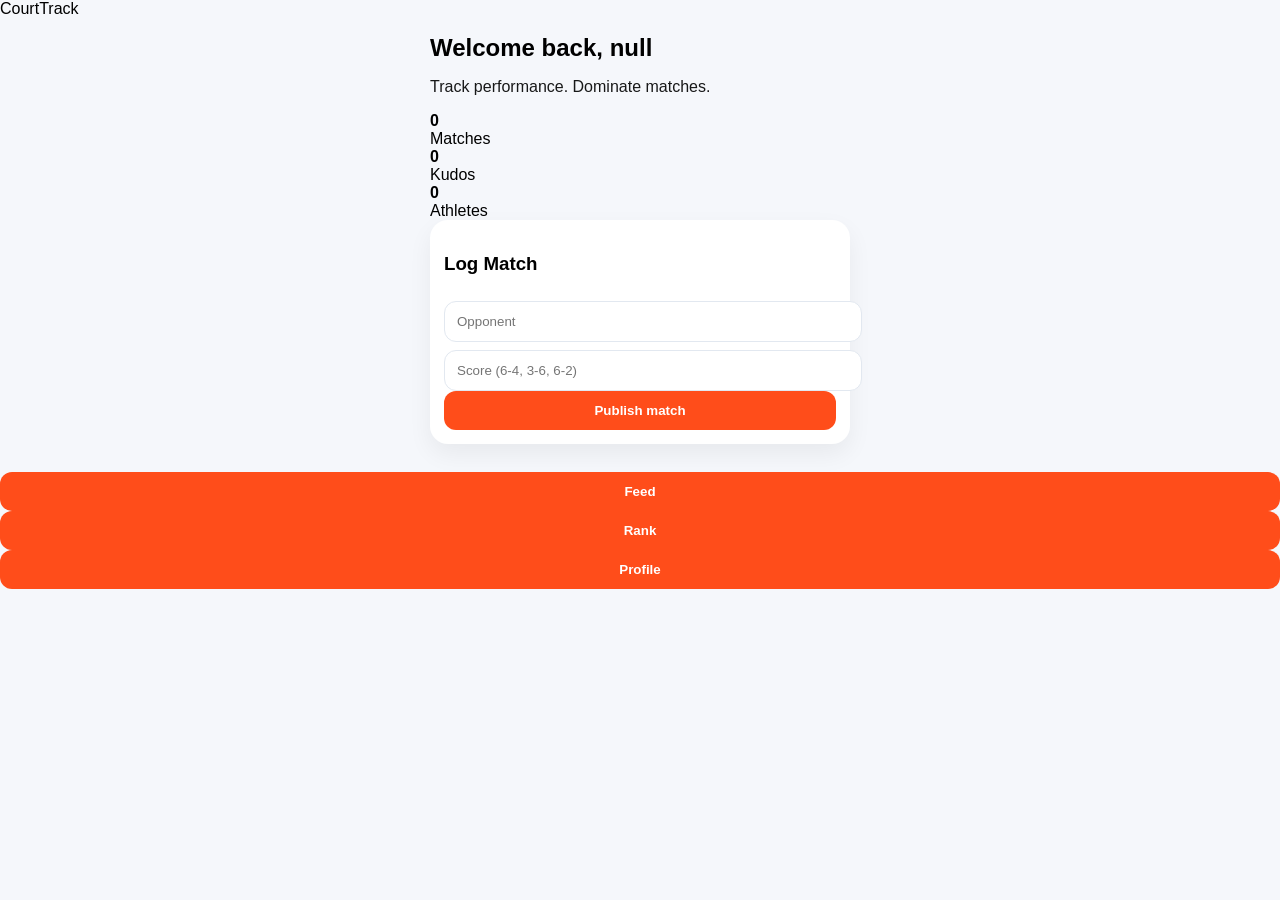
<file: app.html>
<!DOCTYPE html>
<html>
<head>
<meta charset="UTF-8">
<title>CourtTrack</title>
<link rel="stylesheet" href="style.css">
</head>
<body>

<nav>
  <div class="logo">CourtTrack</div>
</nav>

<div class="container">

<!-- HERO -->
<div id="hero"></div>

<!-- POST -->
<div class="card">
  <h3>Log Match</h3>
  <input id="opponent" placeholder="Opponent">
  <input id="score" placeholder="Score (6-4, 3-6, 6-2)">
  <button onclick="post()">Publish match</button>
</div>

<!-- FEED -->
<div id="feed"></div>

</div>

<!-- NAV -->
<div class="bottomNav">
  <button onclick="render()">Feed</button>
  <button onclick="render()">Rank</button>
  <button onclick="render()">Profile</button>
</div>

<script>
let user = localStorage.getItem("user");

let posts = JSON.parse(localStorage.getItem("posts")||"[]");
let likes = JSON.parse(localStorage.getItem("likes")||"{}");

/* HERO = FIRST IMPRESSION */
function renderHero(){
  hero.innerHTML=`
    <div class="heroCard">
      <h2 style="margin:0;">Welcome back, ${user}</h2>
      <p style="opacity:0.9;">Track performance. Dominate matches.</p>

      <div class="heroStats">
        <div><b>${posts.filter(p=>p.user===user).length}</b><br>Matches</div>
        <div><b>${Object.values(likes).reduce((a,b)=>a+b,0)}</b><br>Kudos</div>
        <div><b>${new Set(posts.map(p=>p.user)).size}</b><br>Athletes</div>
      </div>
    </div>
  `;
}

/* POST */
function post(){
  posts.unshift({
    id:Date.now(),
    user,
    opponent:opponent.value,
    score:score.value
  });

  localStorage.setItem("posts",JSON.stringify(posts));
  render();
}

/* FEED */
function render(){
  renderHero();

  feed.innerHTML = posts.map(p=>`
    <div class="card">
      <div class="user">${p.user}</div>
      <div class="small">vs ${p.opponent}</div>
      <h2>${p.score}</h2>

      <div class="heart" onclick="like(${p.id})">
        ❤️ ${likes[p.id]||0} kudos
      </div>

      <div class="map"></div>
    </div>
  `).join("");
}

/* LIKE */
function like(id){
  likes[id]=(likes[id]||0)+1;
  localStorage.setItem("likes",JSON.stringify(likes));
  render();
}

render();
</script>

</body>
</html>
</file>
<file: style.css>
body {
  margin: 0;
  font-family: -apple-system, Inter, sans-serif;
  background: #f5f7fb;
}

.container {
  max-width: 420px;
  margin: auto;
  padding: 16px;
}

.card {
  background: white;
  border-radius: 18px;
  padding: 14px;
  margin-bottom: 12px;
  box-shadow: 0 10px 25px rgba(0,0,0,0.06);
}

button {
  width: 100%;
  padding: 12px;
  border-radius: 12px;
  border: none;
  background: #ff4d1a;
  color: white;
  font-weight: 700;
}

input {
  width: 100%;
  padding: 12px;
  border-radius: 12px;
  border: 1px solid #e2e8f0;
  margin-top: 8px;
}
</file>
